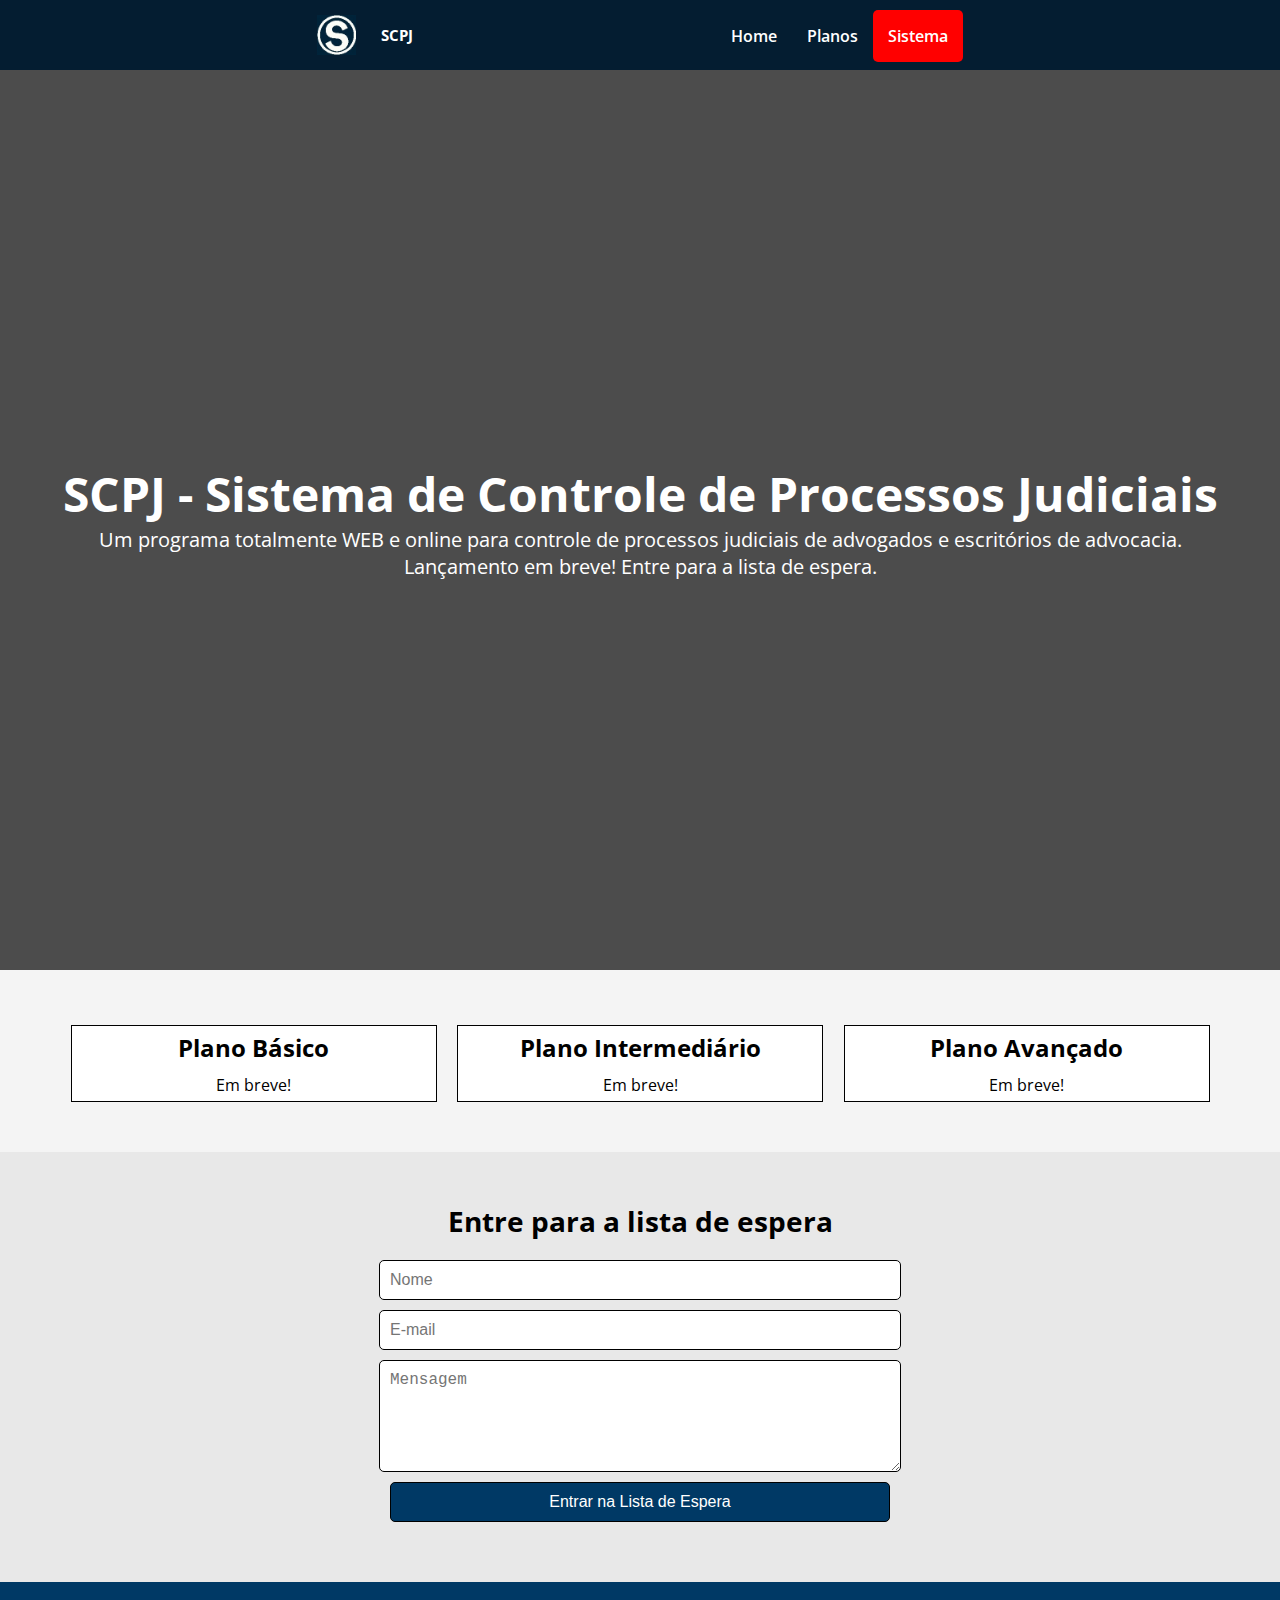
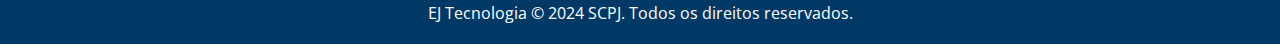
<file: index.html>
<!DOCTYPE html>
<html lang="en">

<head>
    <meta charset="UTF-8">
    <meta name="viewport" content="width=device-width, initial-scale=1.0">
    <title>SCPJ - Sistema de Controle de Processos Judiciais</title>
    <link rel="stylesheet" href="style.css">
    <link rel="shortcut icon" href="logo.jpeg" type="image/x-icon">

    <script src="https://www.google.com/recaptcha/api.js" async defer></script>
    <script>
        function onSubmit(token) {
            document.getElementById("espera").submit();
        }
    </script>
</head>

<body>
    <header id="cabecalho">
        <div class="container Flex">
            <div id="logo">

                <img src="logo.jpeg" alt="Logo SCPJ">
                <h4 id="teste">SCPJ</h4>
            </div>

            <nav id="menu">
                <input type="checkbox" id="check">
                <label for="check" id="lblmenu">&#x2263;</label>
                <ul>
                    <li><a href="#">Home</a></li>
                    <li><a href="#planos">Planos</a></li>
                    <li id="link--sistema"><a href="https://globogroup.com.br/scpj/">Sistema</a></li>
                </ul>
            </nav>
        </div>
    </header>
    <div class="hero">
        <div class="escurece--foto">
            <h1>SCPJ - Sistema de Controle de Processos Judiciais</h1>
            <p>Um programa totalmente WEB e online para controle de processos judiciais de advogados e escritórios de
                advocacia. Lançamento em breve! Entre para a lista de espera.</p>
        </div>
    </div>

    <section id="planos" class="planos">
        <div class="plano">
            <h2>Plano Básico</h2>
            <p>Em breve!</p>
        </div>
        <div class="plano">
            <h2>Plano Intermediário</h2>
            <p>Em breve!</p>
        </div>
        <div class="plano">
            <h2>Plano Avançado</h2>
            <p>Em breve!</p>
        </div>
    </section>

    <section id="contato" class="contato">
        <h3>Entre para a lista de espera</h3>
        <form id="espera" action="https://globogroup.com.br/scpj/system/send_mail/formsend.php" method="post">
            <input type="hidden" name="assunto" value="Lista de espera - Versão Beta">
            <input type="hidden" name="destinatario" value="scpj@scpj.com.br">
            <input type="hidden" name="proximo" value="https://scpj.com.br/thanks.html">
            <input type="hidden" name="erro" value="https://scpj.com.br/send_erro.html">
            <input type="text" name="nome" placeholder="Nome" required>
            <input type="email" name="email" placeholder="E-mail" required>
            <textarea name="mensagem" rows="5" placeholder="Mensagem"></textarea>
            <input type="submit" value="Entrar na Lista de Espera" class="contato--button g-recaptcha"
                data-sitekey="6Lez_iMqAAAAAETlEWFz58zT09z_4HGGHUUnXick" data-callback="onSubmit">
        </form>
    </section>

    <footer>
        <a href="mailto:scpj@scpj.com.br">EJ Tecnologia © 2024 SCPJ. Todos os direitos reservados.</a>
    </footer>

</body>

</html>
</file>
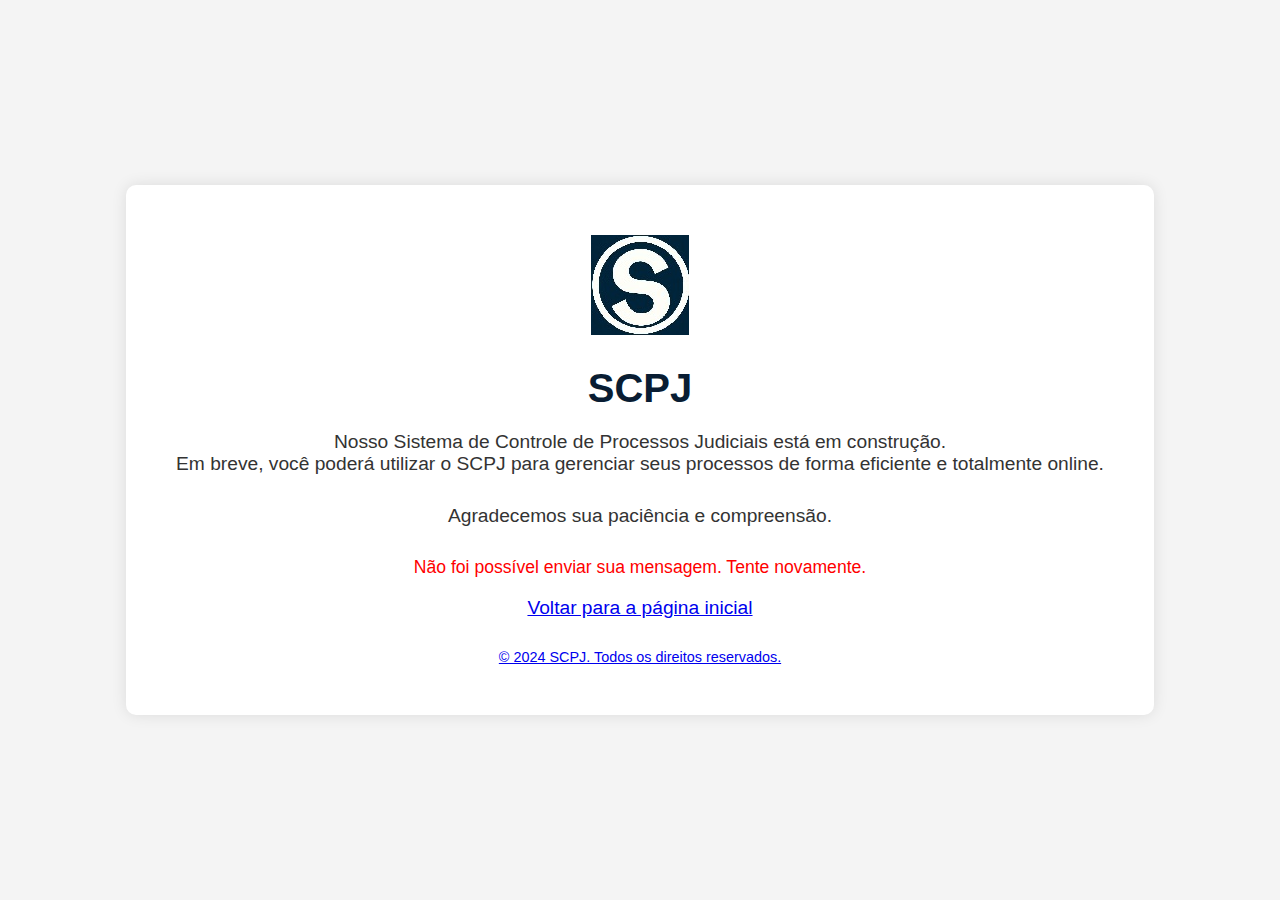
<file: send_erro.html>
<!DOCTYPE html>
<html lang="pt-BR">

<head>
    <meta charset="UTF-8">
    <meta name="viewport" content="width=device-width, initial-scale=1.0">
    <title>SCPJ - Sistema de Controle de Processos Judiciais</title>
    <link rel="shortcut icon" href="logo.jpeg" type="image/x-icon">
    <style>
        body {
            font-family: Arial, sans-serif;
            background-color: #f4f4f4;
            margin: 0;
            padding: 0;
            display: flex;
            align-items: center;
            justify-content: center;
            height: 100vh;
            text-align: center;
            color: #333;
        }

        .container {
            background-color: #ffffff;
            padding: 50px;
            border-radius: 10px;
            box-shadow: 0 0 15px rgba(0, 0, 0, 0.1);
        }

        h1 {
            font-size: 2.5em;
            margin-bottom: 20px;
            color: #091d33;
        }

        p {
            font-size: 1.2em;
            margin-bottom: 30px;
        }

        .logo {
            width: 150px;
            height: 150px;
            background-color: #0056b3;
            border-radius: 50%;
            display: flex;
            align-items: center;
            justify-content: center;
            margin: 0 auto 20px;
        }

        .logo img {
            width: 80px;
            height: 80px;
        }

        form {
            display: flex;
            flex-direction: column;
            align-items: center;
            margin-bottom: 20px;
        }

        input[type="text"],
        input[type="email"] {
            width: 300px;
            padding: 10px;
            margin: 10px 0;
            border-radius: 5px;
            border: 1px solid #ccc;
            font-size: 1em;
        }

        input[type="submit"] {
            padding: 10px 20px;
            border-radius: 5px;
            border: none;
            background-color: #0056b3;
            color: #fff;
            font-size: 1.2em;
            cursor: pointer;
            transition: background-color 0.3s ease;
        }

        input[type="submit"]:hover {
            background-color: #004494;
        }

        .form-info {
            font-size: 1.1em;
            margin-bottom: 15px;
            color: red;
        }

        .footer {
            font-size: 0.9em;
            color: #666;
            margin-top: 30px;
        }
    </style>
</head>

<body>
    <div class="container">
        <div class="">
            <img src="logo.jpeg" alt="Logo SCPJ">
        </div>
        <h1>SCPJ</h1>
        <p>Nosso Sistema de Controle de Processos Judiciais está em construção.<br /> Em breve, você poderá utilizar o SCPJ para gerenciar seus processos de forma eficiente e totalmente online.</p>
        <p>Agradecemos sua paciência e compreensão.</p>
        <div class="form-info">
            Não foi possível enviar sua mensagem. Tente novamente.
        </div>
        <p><a href="index.html">Voltar para a página inicial</a></p>

       

        <div class="footer">
           <a href="mailto:scpj@scpj.com.br"> &copy; 2024 SCPJ. Todos os direitos reservados. </a>
        </div>
    </div>
</body>

</html>
</file>
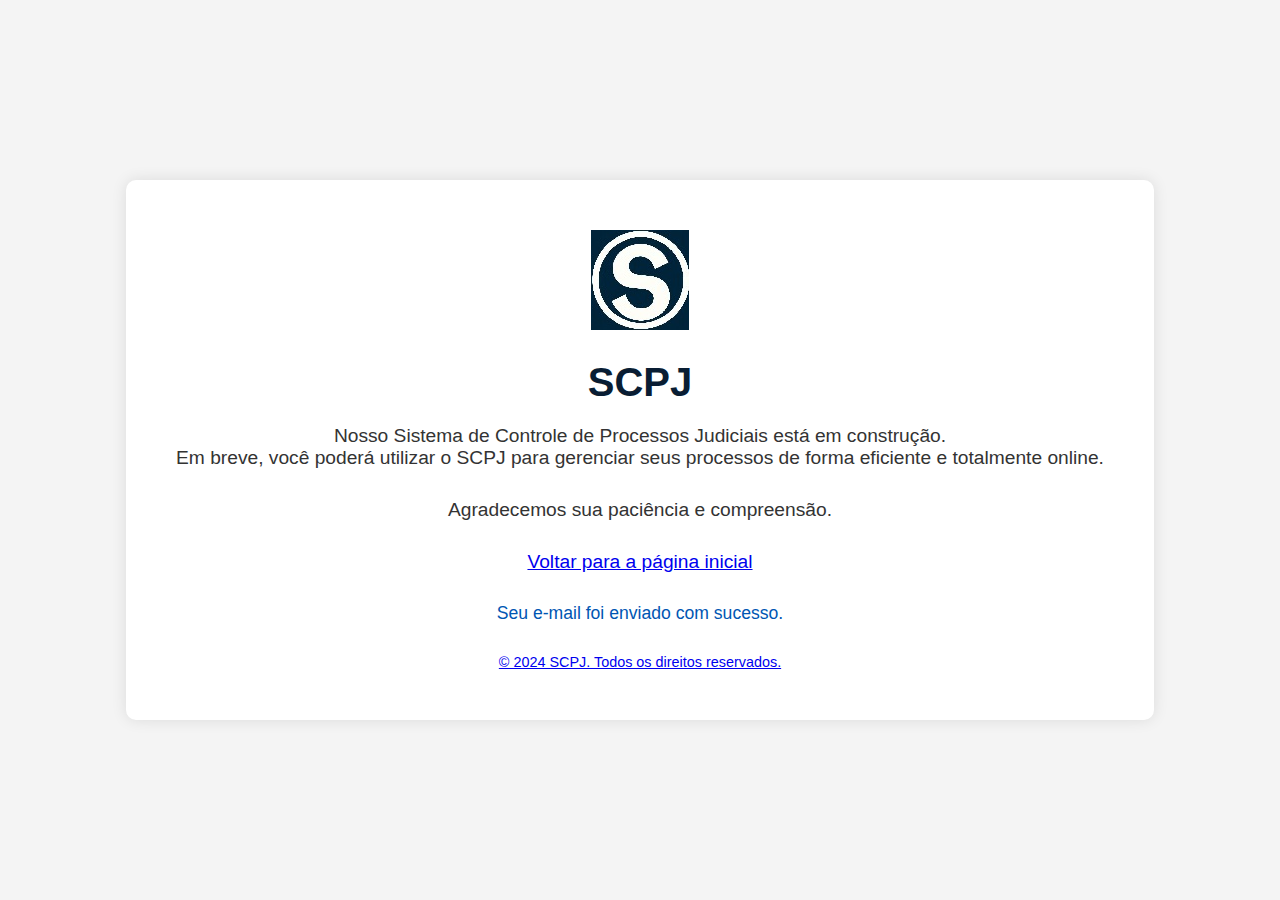
<file: thanks.html>
<!DOCTYPE html>
<html lang="pt-BR">

<head>
    <meta charset="UTF-8">
    <meta name="viewport" content="width=device-width, initial-scale=1.0">
    <title>SCPJ - Sistema de Controle de Processos Judiciais</title>
    <link rel="shortcut icon" href="logo.jpeg" type="image/x-icon">
    <style>
        body {
            font-family: Arial, sans-serif;
            background-color: #f4f4f4;
            margin: 0;
            padding: 0;
            display: flex;
            align-items: center;
            justify-content: center;
            height: 100vh;
            text-align: center;
            color: #333;
        }

        .container {
            background-color: #ffffff;
            padding: 50px;
            border-radius: 10px;
            box-shadow: 0 0 15px rgba(0, 0, 0, 0.1);
        }

        h1 {
            font-size: 2.5em;
            margin-bottom: 20px;
            color: #091d33;
        }

        p {
            font-size: 1.2em;
            margin-bottom: 30px;
        }

        .logo {
            width: 150px;
            height: 150px;
            background-color: #0056b3;
            border-radius: 50%;
            display: flex;
            align-items: center;
            justify-content: center;
            margin: 0 auto 20px;
        }

        .logo img {
            width: 80px;
            height: 80px;
        }

        form {
            display: flex;
            flex-direction: column;
            align-items: center;
            margin-bottom: 20px;
        }

        input[type="text"],
        input[type="email"] {
            width: 300px;
            padding: 10px;
            margin: 10px 0;
            border-radius: 5px;
            border: 1px solid #ccc;
            font-size: 1em;
        }

        input[type="submit"] {
            padding: 10px 20px;
            border-radius: 5px;
            border: none;
            background-color: #0056b3;
            color: #fff;
            font-size: 1.2em;
            cursor: pointer;
            transition: background-color 0.3s ease;
        }

        input[type="submit"]:hover {
            background-color: #004494;
        }

        .form-info {
            font-size: 1.1em;
            margin-bottom: 15px;
            color: #0056b3;
        }

        .footer {
            font-size: 0.9em;
            color: #666;
            margin-top: 30px;
        }
    </style>
</head>

<body>
    <div class="container">
        <div class="">
            <img src="logo.jpeg" alt="Logo SCPJ">
        </div>
        <h1>SCPJ</h1>
        <p>Nosso Sistema de Controle de Processos Judiciais está em construção.<br /> Em breve, você poderá utilizar o SCPJ para gerenciar seus processos de forma eficiente e totalmente online.</p>
        <p>Agradecemos sua paciência e compreensão.</p>
        <p><a href="index.html">Voltar para a página inicial</a></p>

        <div class="form-info">
            Seu e-mail foi enviado com sucesso.
        </div>

        <div class="footer">
           <a href="mailto:scpj@scpj.com.br"> &copy; 2024 SCPJ. Todos os direitos reservados. </a>
        </div>
    </div>
</body>

</html>
</file>
<file: style.css>
/* Importaçaõ de fonte do Google Fontes */
@import url('https://fonts.googleapis.com/css2?family=Open+Sans:wght@400;700&display=swap');

/* resetar estilo css */
* {
    margin: 0px;
    padding: 0px;
    margin: 0px;
}

/* rolagem suave da pagina */
html {
    scroll-behavior: smooth;
}

/* =========== configurações css padrão =================*/
body {

    font-family: 'Open Sans', sans-serif;
    /*font-family: Arial, Helvetica, sans-serif;*/
    font-size: 1em;

    ::selection {
        background-color: #a9a9a9;
        color: #fff;
    }
}


/* =========== Cabeçalho =================*/

#cabecalho {
    background-color: #041d31;
}

.container {
    margin: 0 auto;
    max-width: 1200px;
}

.Flex {
    display: flex;
    justify-content: space-evenly;

}
#logo h4 {
    color: #fff;
    padding: 25px 15px;
    font-size: 15px;
}

#logo {
    display: flex;
    align-items: center;
}

#logo img {
    height: 40px;
}


#lblmenu {
    color: #fff;
    font-size: 2em;
    position: fixed;
    top: 2px;
    right: 15px;

}

#lblmenu:hover {
    color: gray;
}


#menu {
    margin-top: 0px;
    /* direction: block; */
    padding: 10px;
}

#menu ul {
    list-style: none;
    background-color: #343538;
    height: 100vh;
    position: fixed;
    top: 60px;
    right: -100%;
    transition: all 0.5s;
}

#menu ul li {
    padding: 15px;
    border-bottom: 1px solid #a9a9a9;
    margin-top: 0px;
}

#menu ul li a {
    text-decoration: none;
    color: #fff;
    font-weight: 600;
}

#check {
    display: none;
}

#check:checked~ul {
    right: 0;
}

#link--sistema {
    background-color: #ff0000;
    color: #ffffff;
    padding: 10px 20px;
    border-radius: 5px;
}



/* corpo da página */
/* Primeira Div */
.hero {
    background: url('https://cdn.law.asia/wp-content/uploads/2020/07/software-legal-technology-IT.jpg') no-repeat center center/cover;
    height: 100vh;
    display: flex;
    flex-direction: column;
    justify-content: center;
    align-items: center;
    text-align: center;
    z-index: -1;
    
}


.escurece--foto {
    width: 100%;
    height: 100%;
    background-color: rgba(0, 0, 0, 0.7);
    display: flex;
    flex-direction: column;
    justify-content: center;
    text-align: center;
}

.escurece--foto h1 {
    font-size: 48px;
    margin: 0;
    z-index: 2;
    color: white;
    margin-left: 50px;
    margin-right: 50px;
}

.escurece--foto p {
    font-size: 20px;
    z-index: 2;
    color: white;
    margin-left: 50px;
    margin-right: 50px;
}


/* Planos */
.planos {
    display: flex;
    justify-content: space-evenly;
    flex-wrap: wrap;
    padding: 50px;
    background-color: #f4f4f4;
    color: #000000;
}

.planos .plano {
    width: 30%;
    border: 1px solid #000000;
    padding: 20px;
    text-align: center;
    background-color: #ffffff;
    padding: 5px;
    overflow-wrap: break-word;
    margin-top: 5px;
}

.planos h2 {
    font-size: 24px;
    margin-bottom: 10px;
}

/* Formulário */
.contato {
    padding: 50px;
    background-color: #e8e8e8;
    color: #000000;
    text-align: center;
}

.contato h3 {
    font-size: 28px;
    margin-bottom: 20px;
}

.contato form {
    display: flex;
    flex-direction: column;
    align-items: center;
    max-width: 500px;
    margin: 0 auto;
}

.contato input,
.contato textarea {
    width: 100%;
    padding: 10px;
    margin-bottom: 10px;
    border: 1px solid #000000;
    border-radius: 5px;
    font-size: 16px;
}

.contato--button {
    padding: 10px 20px;
    background-color: #003965;
    color: #ffffff;
    border: none;
    border-radius: 5px;
    font-size: 18px;
    cursor: pointer;
}

.contato button:hover {
    background-color: #002244;
}

/* Rodapé */
footer {
    background-color: #003965;
    color: #ffffff;
    padding: 20px;
    text-align: center;
}

footer a {
    color: #ffffff;
    text-decoration: none;
}

.limite {
    display: flex;
    justify-content: space-between;
    align-items: center;
    max-width: 1200px;
    min-width: 800px;
}




/* dispositivo móvel */

@media (min-width:800px) {

    #logo h4 {
        padding: 25px;
    }

    #menu {
        padding: 0px;
    }

    #menu ul {
        position: static;
        height: auto;
        background-color: transparent;
        margin-top: 10px;
        margin-right: 0;
        padding: 0;
    }

    #menu ul li {
        float: left;
        border: 0;
    }

    #menu ul li a:hover {
        color: #a9a9a9;
    }

    #lblmenu {
        display: none;
    }


}
</file>
